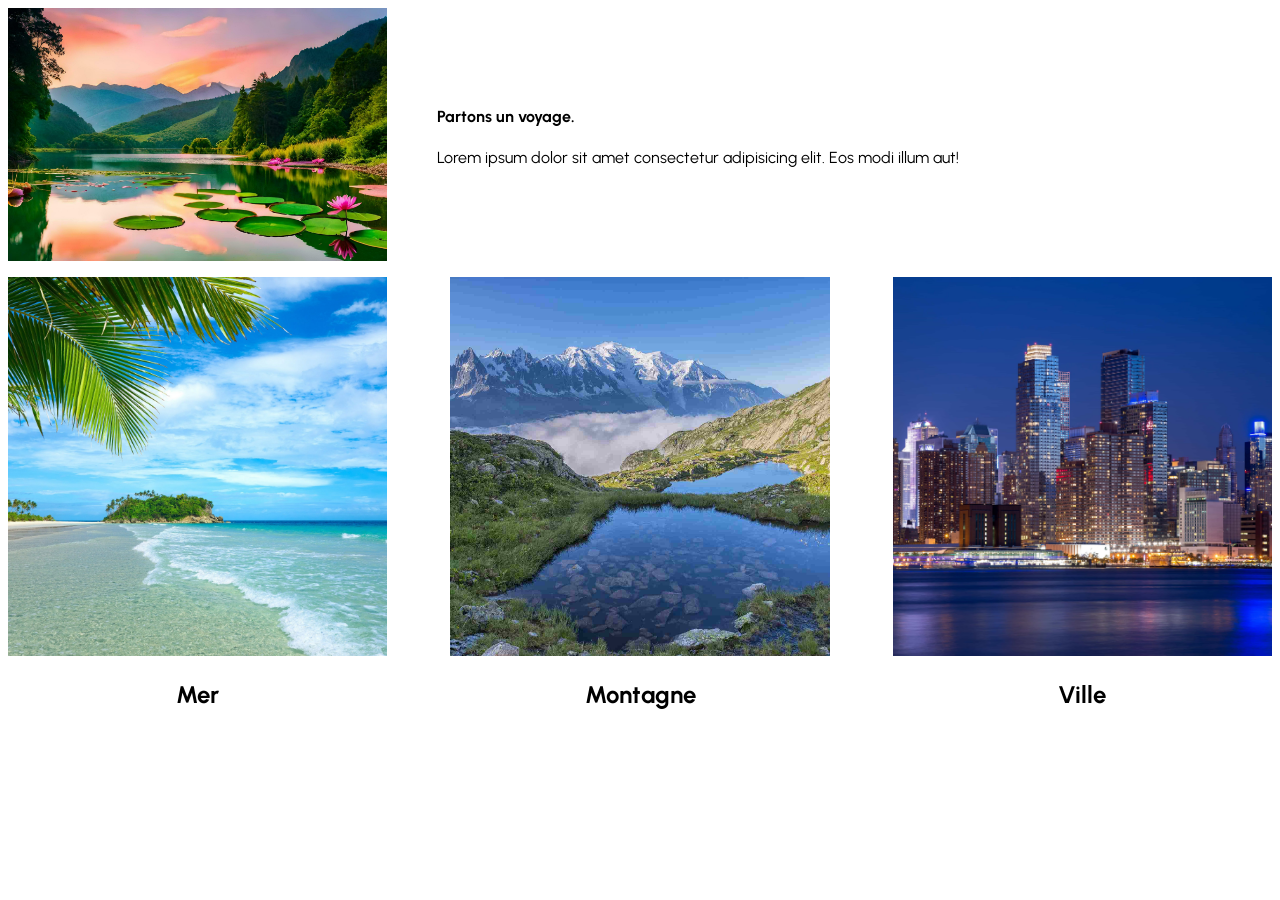
<file: HTML CSS FLEXBOX/index.html>
<!DOCTYPE html>
<html lang="fr">

<head>
    <meta charset="UTF-8">
    <meta name="viewport" content="width=device-width, initial-scale=1.0">
    <title>Mini sections</title>
    <link rel="stylesheet" href="style.css">
    <link rel="preconnect" href="https://fonts.googleapis.com">
    <link rel="preconnect" href="https://fonts.gstatic.com" crossorigin>
    <link href="https://fonts.googleapis.com/css2?family=Urbanist:ital,wght@0,100..900;1,100..900&display=swap"
        rel="stylesheet">
</head>

<body>
    <section id="voyage">
        <img src="nature.jpg" alt="photo de Nature">
        <div>
            <h4>Partons un voyage.</h4>
            <p>Lorem ipsum dolor sit amet consectetur adipisicing elit. Eos modi illum aut!</p>
        </div>
    </section>
    <section>
        <article>
            <ul id="photo">
                <li><img src="mer.jpg" alt="photo de mer">
                    <h2>Mer</h2>
                </li>
                <li><img src="montagne.jpg" alt="photo de montagne">
                    <h2>Montagne</h2>
                </li>
                <li><img src="ville.jpg" alt="photo de ville">
                    <h2>Ville<h2></h2>
                </li>
            </ul>
        </article>
    </section>
</file>
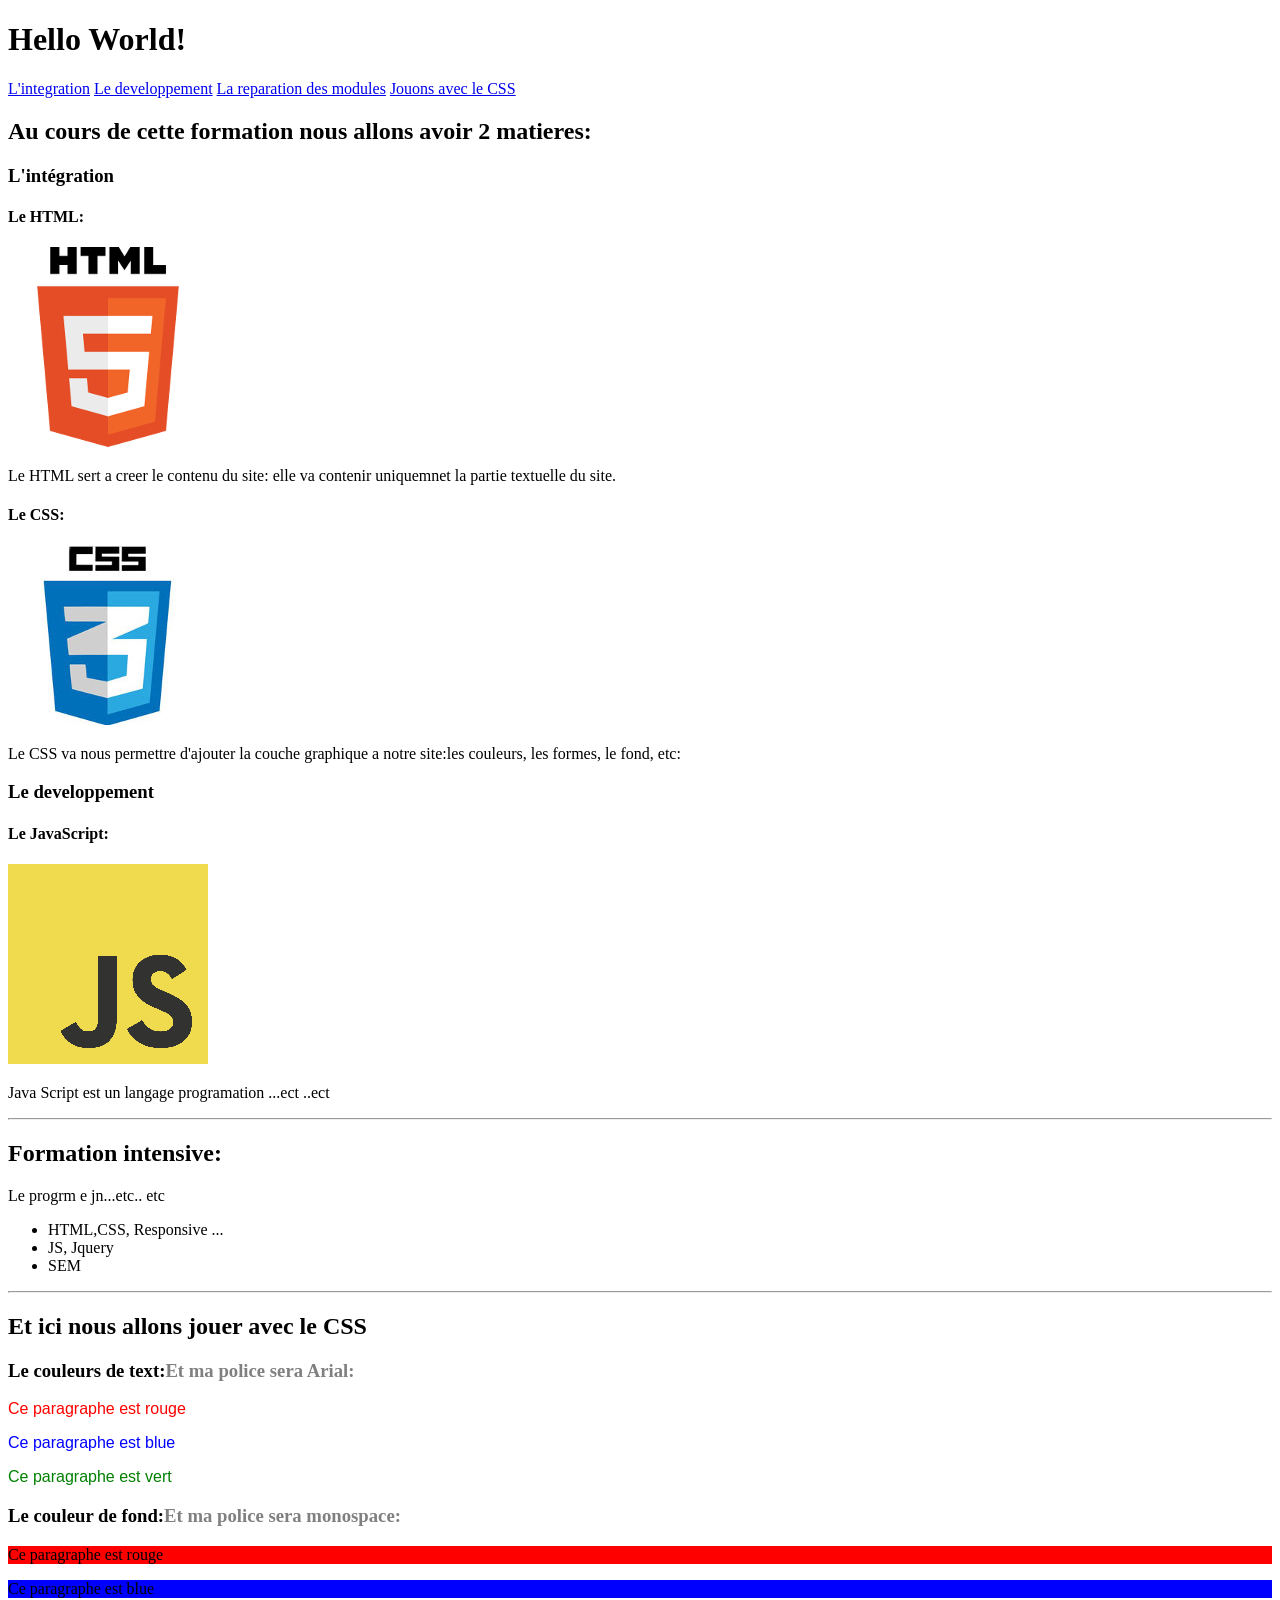
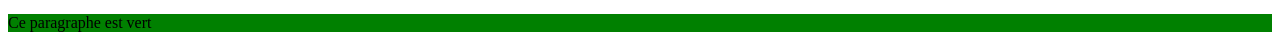
<file: html-css-projects/index.html>
<!DOCTYPE html>
<html lang="fr">

<head>
    <meta charset="UTF-8">
    <title>Mon premier projet</title>
    <link rel="stylesheet" href="style.css">
</head>

<body>
    <h1>Hello World!</h1>
    <a href="#integration">L'integration</a>
    <a href="#developpement">Le developpement</a>
    <a href="#fomation">La reparation des modules</a>
    <a href="#CSS">Jouons avec le CSS </a>



    <main>
        <section>
            <h2>Au cours de cette formation nous allons avoir 2 matieres:</h2>
            <article id="integration">
                <h3 id="integration">L'intégration</h3>
                <h4>Le HTML:</h4>
                <img src="html.png" alt="Icons HTML">
                <p>Le HTML sert a creer le contenu du site: elle va contenir uniquemnet la partie textuelle du site.
                </p>
                <h4> Le CSS:</h4>
                <img src="css.jpg" alt="Icon CSS">
                <p>Le CSS va nous permettre d'ajouter la couche graphique a notre site:les couleurs, les formes, le
                    fond,
                    etc:</p>
            </article>
            <article id="developpement">
                <h3 id="developpement">Le developpement</h3>
                <h4>Le JavaScript:</h4>
                <img src="js.png" alt="Java Script icons">
                <p>Java Script est un langage programation ...ect ..ect</p>
            </article>
        </section>
        <hr>
        <section>
            <h2>Formation intensive:</h2>
            <p>Le progrm e jn...etc.. etc</p>
            <ul>
                <li>HTML,CSS, Responsive ... </li>
                <li>JS, Jquery</li>
                <li>SEM </li>
            </ul>
        </section>
        <hr>
        <section>
            <h2>Et ici nous allons jouer avec le CSS</h2>
            <article>
                <h3>Le couleurs de text:<span>Et ma police sera Arial:</span></h3>
                <p id="red" class="arial">Ce paragraphe est rouge</p>
                <p id="blue" class="arial">Ce paragraphe est blue </p>
                <P id="green" class="arial">Ce paragraphe est vert </P>
            </article>
            <article>
                <h3>Le couleur de fond:<span>Et ma police sera monospace:</span></h3>
                <p class="pred">Ce paragraphe est rouge</p>
                <p class="pblue">Ce paragraphe est blue </p>
                <p class="pgreen">Ce paragraphe est vert </p>

            </article>

        </section>


    </main>
</body>



</html>
</file>
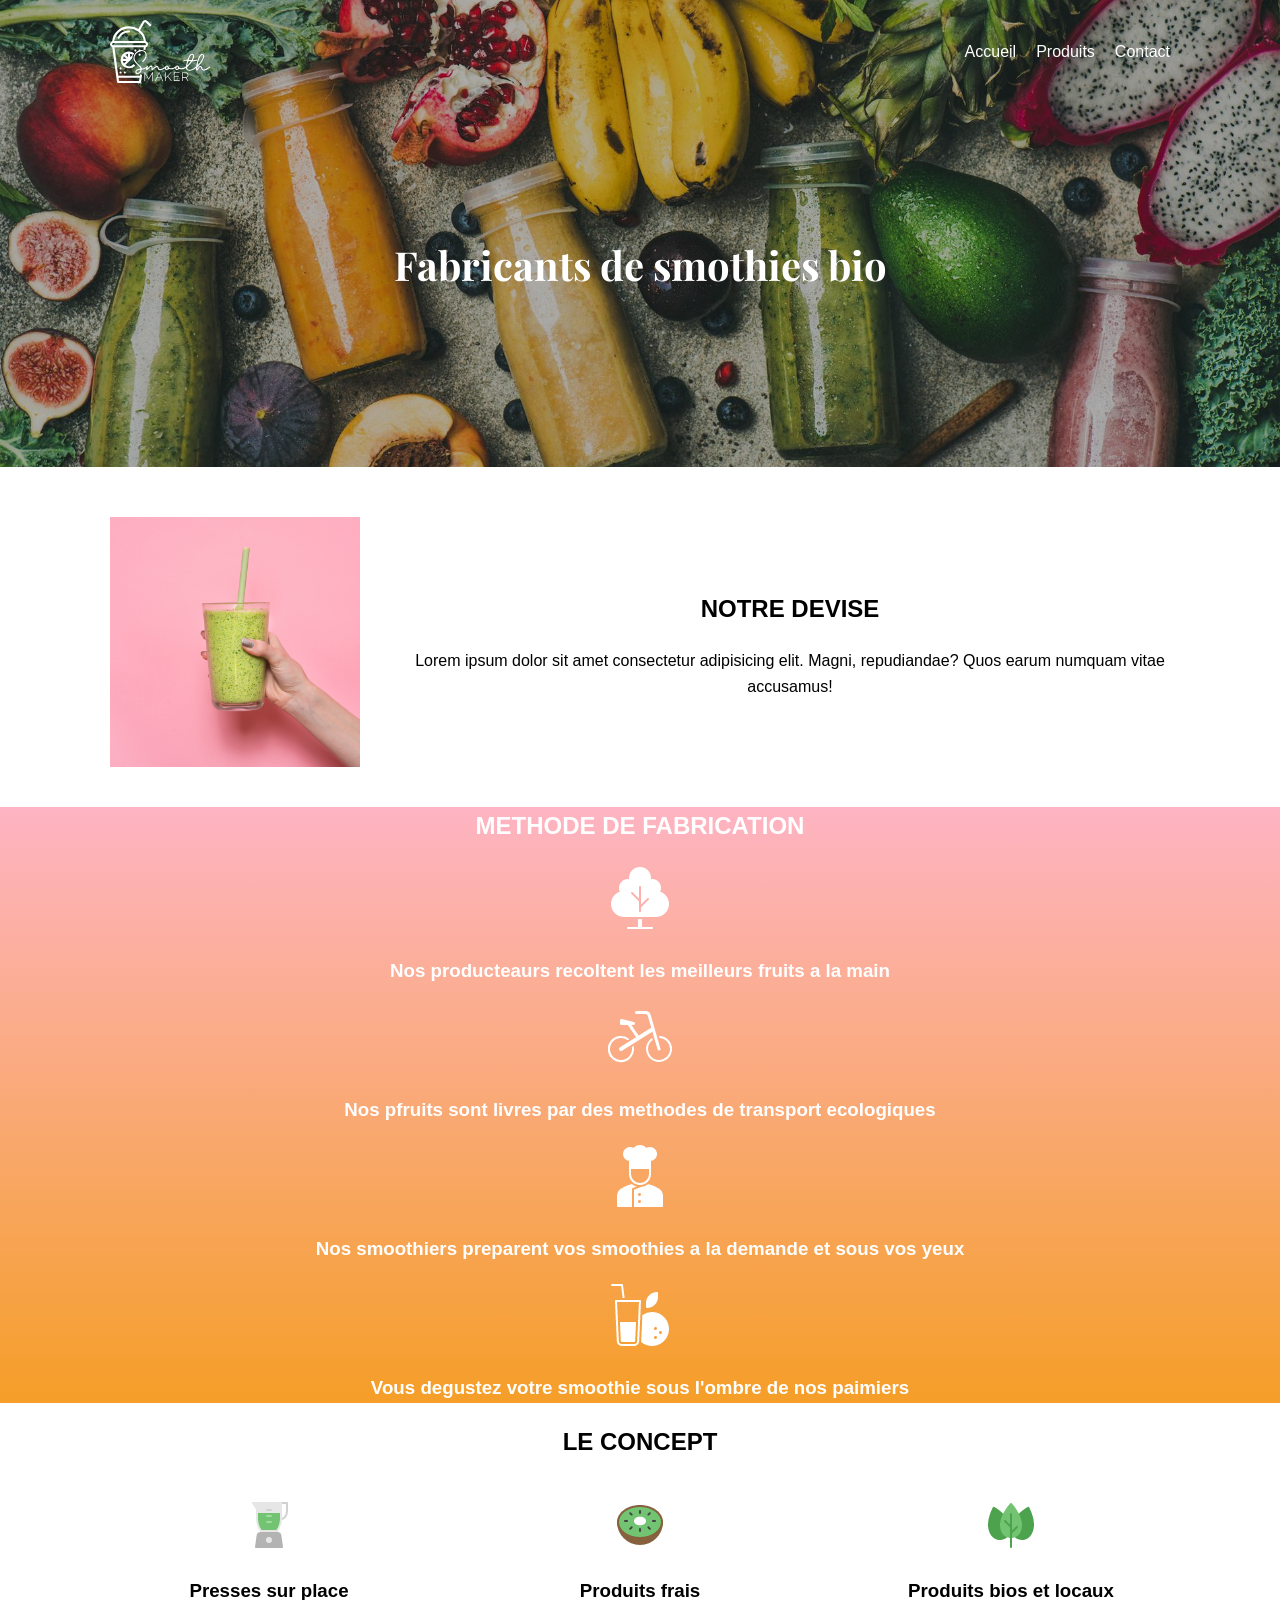
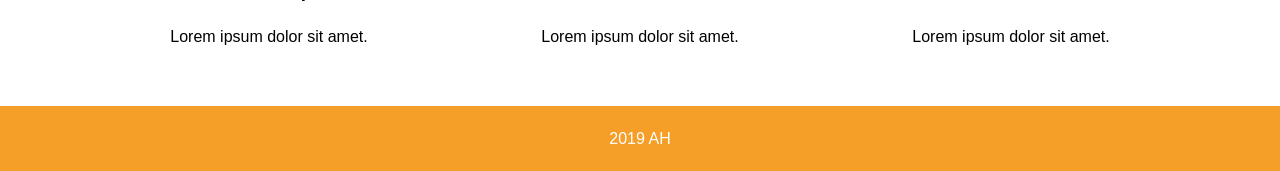
<file: Smoothie/index.html>
<!DOCTYPE html>
<html lang="fr">

<head>
    <meta charset="UTF-8">
    <meta name="viewport" content="width=device-width, initial-scale=1.0">
    <title>Smoothie</title>
    <link rel="preconnect" href="https://fonts.googleapis.com">
    <link rel="preconnect" href="https://fonts.gstatic.com" crossorigin>
    <link href="https://fonts.googleapis.com/css2?family=Playfair+Display:ital,wght@0,400..900;1,400..900&display=swap"
        rel="stylesheet">
    <link rel="stylesheet" href="css/normalize.css">
    <link rel="stylesheet" href="css/base.css">
    <link rel="stylesheet" href="css/style.css">
    <link rel="preconnect" href="https://fonts.googleapis.com">
    <link rel="preconnect" href="https://fonts.gstatic.com" crossorigin>
    <link href="https://fonts.googleapis.com/css2?family=Playfair+Display:ital,wght@0,400..900;1,400..900&display=swap"
        rel="stylesheet">
</head>

<body>
    <header>
        <div class="container">
            <nav>
                <img src="images/logoblanc.svg" alt="logo">
                <ul>
                    <li><a href="#">Accueil</a></li>
                    <li><a href="#">Produits</a></li>
                    <li><a href="#">Contact</a></li>
                </ul>
        </div>
        </nav>
        <h1>Fabricants de smothies bio</h1>
    </header>
    <main>
        <section id="devis" class="container">
            <img src="images/fond rose.jpg" alt="smoothies">
            <div>
                <h2>Notre Devise</h2>
                <p>Lorem ipsum dolor sit amet consectetur adipisicing elit. Magni, repudiandae? Quos earum numquam vitae
                    accusamus!</p>
            </div>
        </section>
        <section id="fabrication">
            <div class="container">
                <h2>METHODE DE FABRICATION</h2>
                <article>
                    <img src="images/tree-02.png" alt="tree">
                    <h3>Nos producteaurs recoltent les meilleurs fruits a la main</h3>
                </article>
                <article>
                    <img src="images/bike-bmx.png" alt="bike">
                    <h3>Nos pfruits sont livres par des methodes de transport ecologiques </h3>
                </article>
                <article>
                    <img src="images/chef.png" alt="chef">
                    <h3>Nos smoothiers preparent vos smoothies a la demande et sous vos yeux</h3>
                </article>
                <article>
                    <img src="images/juice.png" alt="juice">
                    <h3>Vous degustez votre smoothie sous l'ombre de nos paimiers</h3>
                </article>
            </div>
        </section>
        <section id="concept" class="container">
            <h2>LE CONCEPT</h2>
            <ul>
                <li>
                    <img src="images/blender.png" alt="blender">
                    <h3>Presses sur place</h3>
                    <p>Lorem ipsum dolor sit amet.</p>

                </li>
                <li>
                    <img src="images/kiwi.png" alt="kiwi">
                    <h3>Produits frais</h3>
                    <p>Lorem ipsum dolor sit amet.</p>

                </li>
                <li>
                    <img src="images/organic.png" alt="organic">
                    <h3>Produits bios et locaux</h3>
                    <p>Lorem ipsum dolor sit amet.</p>

                </li>
            </ul>

        </section>

    </main>
    <footer>
        2019 AH
    </footer>

</body>

</html>
</file>
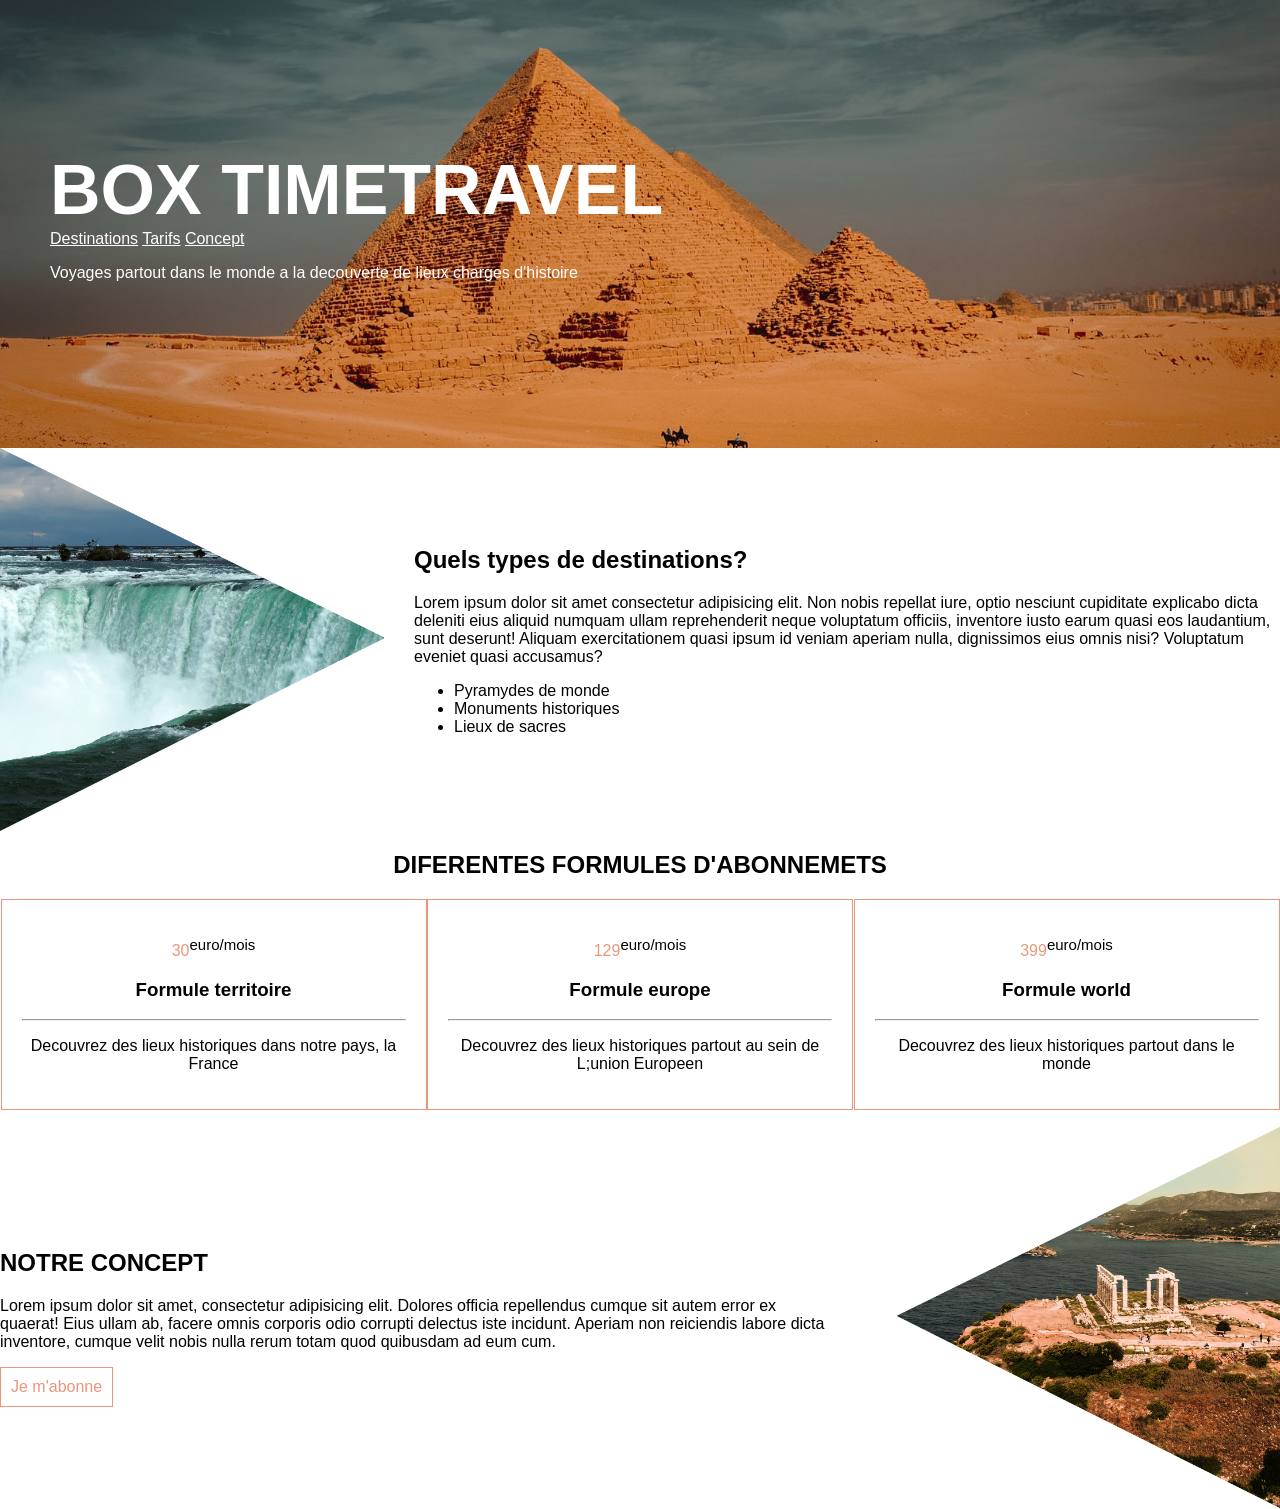
<file: Time Travel/index.html>
<!DOCTYPE html>
<html lang="fr">

<head>
    <meta charset="UTF-8">
    <meta name="viewport" content="width=device-width, initial-scale=1.0">

    <title>Time Travel </title>

    <link rel="stylesheet" href="style.css">
    <link rel="preconnect" href="https://fonts.googleapis.com">
    <link rel="preconnect" href="https://fonts.gstatic.com" crossorigin>

</head>

<body>
    <header>
        <h1>BOX TIMETRAVEL</h1>
        <nav>
            <a href="#info">Destinations</a>
            <a href="#abonnements">Tarifs</a>
            <a href="#concept">Concept</a>
        </nav>
        <p>Voyages partout dans le monde a la decouverte de lieux charges d'histoire</p>
    </header>
    <section id="info">
        <img src="img/niagara.png" alt="niagara">
        <div>
            <h2>Quels types de destinations?</h2>
            <p>Lorem ipsum dolor sit amet consectetur adipisicing elit. Non nobis repellat iure, optio nesciunt
                cupiditate explicabo dicta deleniti eius aliquid numquam ullam reprehenderit neque voluptatum officiis,
                inventore iusto earum quasi eos laudantium, sunt deserunt! Aliquam exercitationem quasi ipsum id veniam
                aperiam nulla, dignissimos eius omnis nisi? Voluptatum eveniet quasi accusamus?</p>
            <ul>
                <li>Pyramydes de monde </li>
                <li>Monuments historiques </li>
                <li> Lieux de sacres</li>
            </ul>
        </div>
    </section>
    <section id="abonnements">
        <h1>DIFERENTES FORMULES D'ABONNEMETS</h1>
        <ul>
            <li>
                <p>30<sup>euro/mois</sup></p>
                <h3>Formule territoire</h3>
                <hr>
                <p>Decouvrez des lieux historiques dans notre pays, la France</p>
            </li>
            <li>
                <p>129<sup>euro/mois</sup></p>
                <h3>Formule europe</h3>
                <hr>
                <p>Decouvrez des lieux historiques partout au sein de L;union Europeen</p>
            </li>
            <li>
                <p>399<sup>euro/mois</sup></p>
                <h3>Formule world</h3>
                <hr>
                <p>Decouvrez des lieux historiques partout dans le monde</ps>
            </li>


        </ul>

    </section>
    <section id="concept">
        <div>
            <h2>NOTRE CONCEPT</h2>
            <p>Lorem ipsum dolor sit amet, consectetur adipisicing elit. Dolores officia repellendus cumque sit autem
                error ex quaerat! Eius ullam ab, facere omnis corporis odio corrupti delectus iste incidunt. Aperiam non
                reiciendis labore dicta inventore, cumque velit nobis nulla rerum totam quod quibusdam ad eum cum.</p>
            <a href="#">Je m'abonne</a>
        </div>
        <img src="img/grece.png" alt="grece">
    </section>



</body>

</html>
</file>
<file: HTML CSS FLEXBOX/style.css>
/******
*CSS GLOBAL
************/
body {
  font-family: "Urbanist", sans-serif;

}
/******
*CSS pAR SECTION 
************/
#voyage {
    display: flex;
    align-items: center;
    gap:50px;
}

#voyage img {
    width: 30%;
}
#photo {
list-style: none;
padding-left: 0;
text-align: center;
display: flex;
justify-content: space-between;

}

#photo li  {
    width: 30%;

}
#photo li img {
    width: 100%;
    aspect-ratio: 1/1;
    object-fit: cover;
  

}
</file>
<file: html-css-projects/style.css>
h3 span {
    color:grey;
}


#red {
    color:red;
}


#blue {
    color:blue;
}


#green {
    color:green;
}
.arial {
    font-family:arial;
}

.pred {
    background-color: red;

}

.pblue {
    background-color: blue;

}

.pgreen {
    background-color: green;

}
</file>
<file: Smoothie/css/base.css>
* {
  box-sizing: border-box;
  outline: none;
  text-decoration: none;
  /* transition: all .2s ease 0s; */
  /* Visualisation des éléments */
  /*border: 1px dotted rgba(0,0,0,0.3);*/
}

*:hover {
  transition: all 0.2s ease 0s;
}

html {
  font-size: 62.5%;
}

body {
  margin: 0;
  padding: 0;
  font-size: 1.6rem;
  line-height: 1.6;
}

a,
a:hover,
a:visited,
a:active {
  text-decoration: none;
  color: inherit;
}

ul {
  list-style: none;
  padding-left: 0;
}
</file>
<file: Smoothie/css/style.css>
/**********************
CSS GLOBALES
*****************/
h2 {
    text-transform: uppercase;
    text-align: center;
}
/**********************
CLASS GLOBALES
*****************/
.container {
    max-width: 1060px;
    margin-left: auto;
    margin-right: auto;
    padding: 0, 15px;
}
/**********************
STYLE PAR SECTION 
*****************/
header {
    background-image: linear-gradient(rgba(0, 0, 0, 0.3), rgba(0, 0, 0, 0.3)), url(../images/detoxcuresmoothie.jpg);
    background-size: cover;
    background-position: center;
    color: white;
    padding: 20px 0;
    
}
header nav {
    display: flex;
    align-items: center;
    justify-content: space-between;
    
   
}
header nav img {
   width: 100px;
}
header nav ul {
    display: flex;
   
}
header nav ul li {
    margin-left: 20px;
}
header h1 {
    text-align: center;

            font-family: "Playfair Display", serif;
            font-size: 40px;
            letter-spacing: 5x;
            margin: 150px 0;
        }
 
 h2 {
    text-align: center;

 }       
  p {
    text-align: center;
  }
  main #devis  {
    display: flex;
    align-items: center;
    margin-top: 50px;
   
  }
  main #devis img {
    width: 250px;
    margin-right: 50px;
  }
  main #fabrication {
    background-image: linear-gradient(#FEB4C3 , #F59E28);
    padding: 40px, 0;
    margin-top: 40px;
    color: white;
    text-align: center;
  }

 main #fabrication article {
            margin-top: 50p;
        }

 main #concept ul {
    display: flex;
    text-align: center;
    justify-content: space-between;
    margin-top: 40px;
    flex-wrap: wrap;
 }   
 main #concept ul li  {
   width: 30%;
 }
 footer {
    background-color: #F59E28;
    text-align: center;
    color: white;
   padding: 20px;
   margin-top: 40px;
 }

 /********************
     RESPONSIVE
 ***********************/
 @media (max-width:767px){
    main #concept ul li {
      width: 100%;  
    }

    main #devis {
       flex-direction: column;
       text-align: center;
 }
 main #devis img {
    margin-right: 0;


}
 }
</file>
<file: Time Travel/style.css>
/****************************
        CSS GLOBAL

***************************/
body {
    margin: 0;
    font-family: "Work Sans", sans-serif;
}

h1 h2  {
    font-family: "Amatic SC",cursive;
    font-weight: 400;
    font-style: normal;

}


/****************************
        CSS PAR SECTION 

***************************/
header {
    background-image:url(img/pyramides.jpeg);
    text-align: cover;
    background-position: center;
    background-size: cover;
    color:white;
    padding:150px 50px;
}
   

header h1 {
    
    font-size: 70px;
    margin: 0 ;
    
}

header a {
    color:white;
}

#info {
    display: flex;
    align-items: center;

}
#info img{
    width: 30%;
    margin-right: 30px;
}
#abonnements {
    text-align: center;

}
#abonnements ul {
    list-style: none;
    padding-left: 0;
    display: flex;
    justify-content: space-evenly;
    
}
#abonnements li {
    width: 30%;
}


#abonnements ul li {
    border:1px solid darksalmon;
    width: calc(30% -40px);
    padding: 20px;
   
}
#abonnements ul li p:first-of-type {
    color:darksalmon;
}

#abonnements ul li p sup {
    font-size: 15px;
    color:black;

}
#concept {
    display: flex;
    align-items: center;
}
#concept img {
    width: 30%;
    margin-left: 5%;
    
}
#concept a {
    color:darksalmon;
    text-decoration: none;
    border: 1px solid darksalmon;
    padding: 10px;
    display: inline-block;
}
#concept a:hover {
    background-color: darksalmon;
    color: white;

}
</file>
